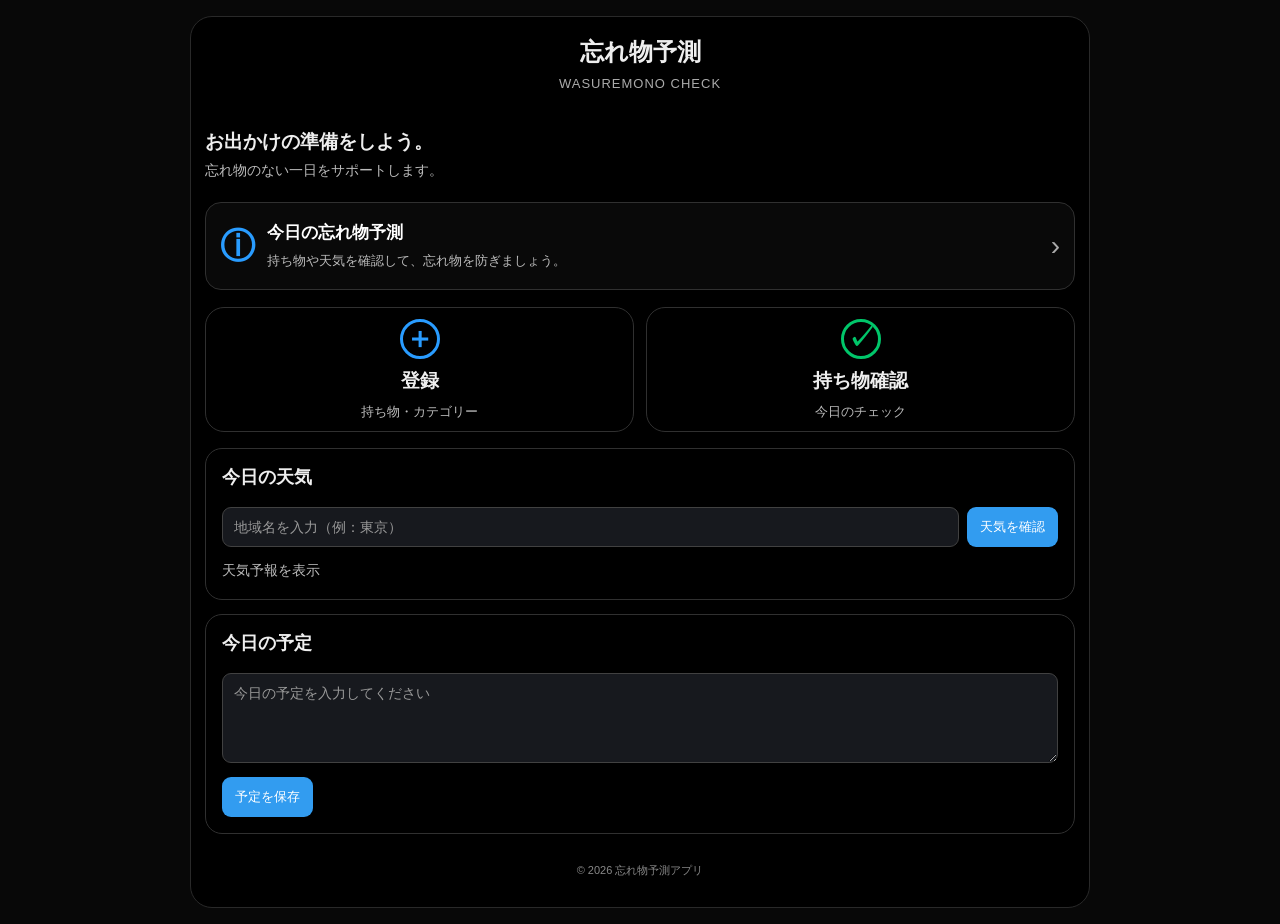
<file: index.html>
<!DOCTYPE html>
<html lang="ja">
<head>
  <meta charset="UTF-8">
  <meta name="viewport" content="width=device-width, initial-scale=1.0">
  <title>忘れ物予測アプリ</title>
  <link rel="stylesheet" href="style.css">
  <script src="script.js" defer></script>
</head>

<body>

<div class="app">

  <!-- メイン画面 -->
  <div id="homeScreen">

    <header>
      <h1>忘れ物予測</h1>
      <p>WASUREMONO CHECK</p>
    </header>

    <main class="container">

      <section class="welcome">
        <h2>お出かけの準備をしよう。</h2>
        <p>忘れ物のない一日をサポートします。</p>
      </section>

      <!-- 今日の忘れ物予測 -->
      <button class="prediction-notice" id="openPrediction">
        <span class="notice-icon">ⓘ</span>

        <div class="notice-content">
          <h3>今日の忘れ物予測</h3>
          <p id="prediction">
            登録した持ち物や天気から予測します。
          </p>
        </div>

        <span class="notice-arrow">›</span>
      </button>

      <!-- メインメニュー -->
      <section class="menu">

        <button class="menu-card" id="openRegister">
          <span class="menu-icon register-icon">＋</span>
          <strong>登録</strong>
          <small>持ち物・カテゴリー</small>
        </button>

        <button class="menu-card" id="openCheck">
          <span class="menu-icon check-icon">✓</span>
          <strong>持ち物確認</strong>
          <small>今日のチェック</small>
        </button>

      </section>

      <!-- 天気 -->
      <section class="weather-card">

        <h3>今日の天気</h3>

        <div class="weather-search">
          <input
            id="cityInput"
            type="text"
            placeholder="地域名を入力（例：東京）"
          >

          <button id="weatherButton" class="sub-button">
            天気を確認
          </button>
        </div>

        <div id="weatherResult">
          天気予報を表示
        </div>

      </section>

      <!-- 予定 -->
      <section class="card">

        <h3>今日の予定</h3>

        <textarea
          id="scheduleInput"
          placeholder="今日の予定を入力してください"
        ></textarea>

        <button id="saveSchedule" class="sub-button">
          予定を保存
        </button>

      </section>

      <p id="saveMessage"></p>

    </main>

    <footer>
      © 2026 忘れ物予測アプリ
    </footer>

  </div>


  <!-- 登録画面 -->
  <div id="registerScreen" class="sub-screen hidden">

    <div class="screen-header">
      <button class="back-button" id="backFromRegister">
        ← 戻る
      </button>

      <h2>登録</h2>
    </div>

    <!-- カテゴリー登録 -->
    <section class="card">

      <h3>🏷 カテゴリーを登録</h3>

      <div class="input-row">
        <input
          id="categoryInput"
          placeholder="カテゴリー名を入力（例：学校）"
        >

        <button id="addCategory" class="sub-button">
          ＋ 追加
        </button>
      </div>

      <div id="categoryList" class="item-list"></div>

    </section>

    <!-- 必要なもの -->
    <section class="card">

      <h3>📁 必要なものを登録</h3>

      <select id="necessaryCategory"></select>

      <div class="input-row">
        <input
          id="necessaryInput"
          placeholder="必要なものを入力"
        >

        <button id="addNecessary" class="sub-button">
          ＋ 登録
        </button>
      </div>

      <div id="necessaryList" class="item-list"></div>

    </section>

    <!-- 忘れやすいもの -->
    <section class="card">

      <h3>⚠ 忘れやすいものを登録</h3>

      <select id="forgetCategory"></select>

      <div class="input-row">
        <input
          id="forgetInput"
          placeholder="忘れやすいものを入力"
        >

        <button id="addForget" class="sub-button">
          ＋ 登録
        </button>
      </div>

      <div id="forgetList" class="item-list"></div>

    </section>

  </div>


  <!-- 持ち物確認画面 -->
  <div id="checkScreen" class="sub-screen hidden">

    <div class="screen-header">
      <button class="back-button" id="backFromCheck">
        ← 戻る
      </button>

      <h2>持ち物確認</h2>
    </div>

    <section class="card">

      <p class="description">
        今日必要なものを確認しよう。
      </p>

      <div id="checkList"></div>

      <button id="resetCheck" class="sub-button reset-button">
        チェックをリセット
      </button>

    </section>

  </div>


  <!-- 忘れ物予測の詳細画面 -->
  <div id="predictionScreen" class="sub-screen hidden">

    <div class="screen-header">
      <button class="back-button" id="backFromPrediction">
        ← 戻る
      </button>

      <h2>今日の忘れ物予測</h2>
    </div>

    <section class="card">

      <h3>今日、忘れずに確認したいもの</h3>

      <div id="predictionDetail"></div>

    </section>

  </div>

</div>

</body>
</html>
</file>
<file: style.css>
* {
  box-sizing: border-box;
}

body {
  margin: 0;
  padding: 8px;
  background: #080808;
  color: #eeeeee;
  font-family: sans-serif;
}

.app {
  max-width: 900px;
  margin: 8px auto;
  border: 1px solid #292929;
  border-radius: 22px;
  padding: 14px;
  background: #000;
}

/* ヘッダー */
header {
  text-align: center;
  padding: 5px 10px 12px;
}

header h1 {
  margin: 0;
  font-size: 24px;
}

header p {
  color: #aaa;
  margin: 8px 0;
  font-size: 13px;
  letter-spacing: 1px;
}

/* 説明 */
.welcome {
  margin: 18px 0 22px;
}

.welcome h2 {
  font-size: 19px;
  margin-bottom: 7px;
}

.welcome p {
  color: #bbb;
  margin: 0;
  font-size: 14px;
}

/* 予測お知らせ */
.prediction-notice {
  display: flex;
  align-items: center;
  gap: 12px;
  width: 100%;
  min-height: 88px;
  padding: 14px;
  margin-bottom: 17px;
  border: 1px solid #303030;
  border-radius: 16px;
  background: #090909;
  color: white;
  text-align: left;
  cursor: pointer;
}

.notice-icon {
  color: #299cff;
  font-size: 35px;
  font-weight: bold;
}

.notice-content {
  flex: 1;
  min-width: 0;
}

.notice-content h3 {
  margin: 0 0 7px;
  font-size: 17px;
}

.notice-content p {
  margin: 0;
  color: #bbb;
  font-size: 13px;
  line-height: 1.5;
}

.notice-arrow {
  font-size: 28px;
  color: #aaa;
}

/* メインカード */
.menu {
  display: grid;
  grid-template-columns: 1fr 1fr;
  gap: 12px;
  margin-bottom: 16px;
}

.menu-card {
  min-height: 125px;
  border: 1px solid #303030;
  border-radius: 19px;
  background: #000;
  color: #eee;
  display: flex;
  flex-direction: column;
  align-items: center;
  justify-content: center;
  gap: 9px;
  cursor: pointer;
  transition: 0.2s;
}

.menu-card:hover {
  background: #171717;
}

.menu-card strong {
  font-size: 19px;
}

.menu-card small {
  font-size: 13px;
  color: #bbb;
}

.menu-icon {
  width: 40px;
  height: 40px;
  border-radius: 50%;
  display: flex;
  align-items: center;
  justify-content: center;
  font-size: 29px;
  font-weight: bold;
}

.register-icon {
  color: #299cff;
  border: 3px solid #299cff;
}

.check-icon {
  color: #00c66a;
  border: 3px solid #00c66a;
}

/* カード */
.card,
.weather-card {
  border: 1px solid #303030;
  border-radius: 17px;
  padding: 16px;
  margin-bottom: 14px;
  background: #000;
}

.card h3,
.weather-card h3 {
  margin-top: 0;
  font-size: 18px;
}

/* 別画面 */
.sub-screen {
  min-height: 75vh;
  padding: 5px;
}

.hidden {
  display: none !important;
}

.screen-header {
  display: flex;
  align-items: center;
  gap: 15px;
  margin: 4px 0 18px;
}

.screen-header h2 {
  margin: 0;
  font-size: 20px;
}

.back-button {
  background: transparent;
  border: none;
  color: #eee;
  font-size: 15px;
  padding: 8px 0;
  cursor: pointer;
}

/* 入力欄 */
input,
select,
textarea {
  min-width: 0;
  width: 100%;
  padding: 11px;
  border: 1px solid #414141;
  border-radius: 9px;
  background: #17191e;
  color: white;
  font-size: 14px;
}

input::placeholder,
textarea::placeholder {
  color: #999;
}

.input-row {
  display: flex;
  gap: 8px;
  align-items: center;
}

.sub-button {
  flex-shrink: 0;
  padding: 11px 13px;
  border: none;
  border-radius: 9px;
  background: #329cf0;
  color: white;
  cursor: pointer;
  font-size: 13px;
}

.sub-button:hover {
  background: #1885db;
}

/* 登録リスト */
.item-list {
  margin-top: 10px;
}

.item-row {
  display: flex;
  justify-content: space-between;
  align-items: center;
  gap: 10px;
  padding: 10px;
  margin-top: 7px;
  border-radius: 9px;
  background: #191b20;
  font-size: 13px;
}

.delete-button {
  border: none;
  border-radius: 7px;
  padding: 6px 9px;
  background: #383838;
  color: white;
  cursor: pointer;
}

.register-screen .card {
  margin-bottom: 13px;
}

/* 持ち物チェック */
.check-item {
  display: flex;
  align-items: center;
  gap: 10px;
  padding: 12px 5px;
  border-bottom: 1px solid #333;
}

.check-item input {
  width: 19px;
  height: 19px;
  accent-color: #36a1ff;
}

.check-item label {
  flex: 1;
  font-size: 14px;
}

.check-item input:checked + label {
  color: #888;
  text-decoration: line-through;
}

.description {
  color: #aaa;
  font-size: 14px;
}

.reset-button {
  margin-top: 15px;
}

/* 天気 */
.weather-search {
  display: flex;
  gap: 8px;
  margin-bottom: 12px;
}

#weatherResult {
  color: #bbb;
  line-height: 1.7;
  font-size: 14px;
}

/* 予定 */
textarea {
  min-height: 90px;
  resize: vertical;
  margin-bottom: 10px;
}

#saveMessage {
  text-align: center;
  color: #65baff;
  font-size: 13px;
}

footer {
  text-align: center;
  padding: 15px;
  color: #888;
  font-size: 11px;
}

/* スマホ */
@media (max-width: 600px) {
  body {
    padding: 4px;
  }

  .app {
    padding: 10px;
    border-radius: 16px;
  }

  header h1 {
    font-size: 22px;
  }

  .menu {
    gap: 8px;
  }

  .menu-card {
    min-height: 115px;
    border-radius: 15px;
  }

  .menu-card strong {
    font-size: 17px;
  }

  .menu-card small {
    font-size: 11px;
  }

  .prediction-notice {
    padding: 12px;
    gap: 9px;
  }

  .notice-icon {
    font-size: 30px;
  }

  .notice-content h3 {
    font-size: 15px;
  }

  .notice-content p {
    font-size: 12px;
  }

  .weather-search {
    flex-direction: column;
  }

  .input-row {
    flex-wrap: wrap;
  }

  .input-row .sub-button {
    width: auto;
  }
}
</file>
